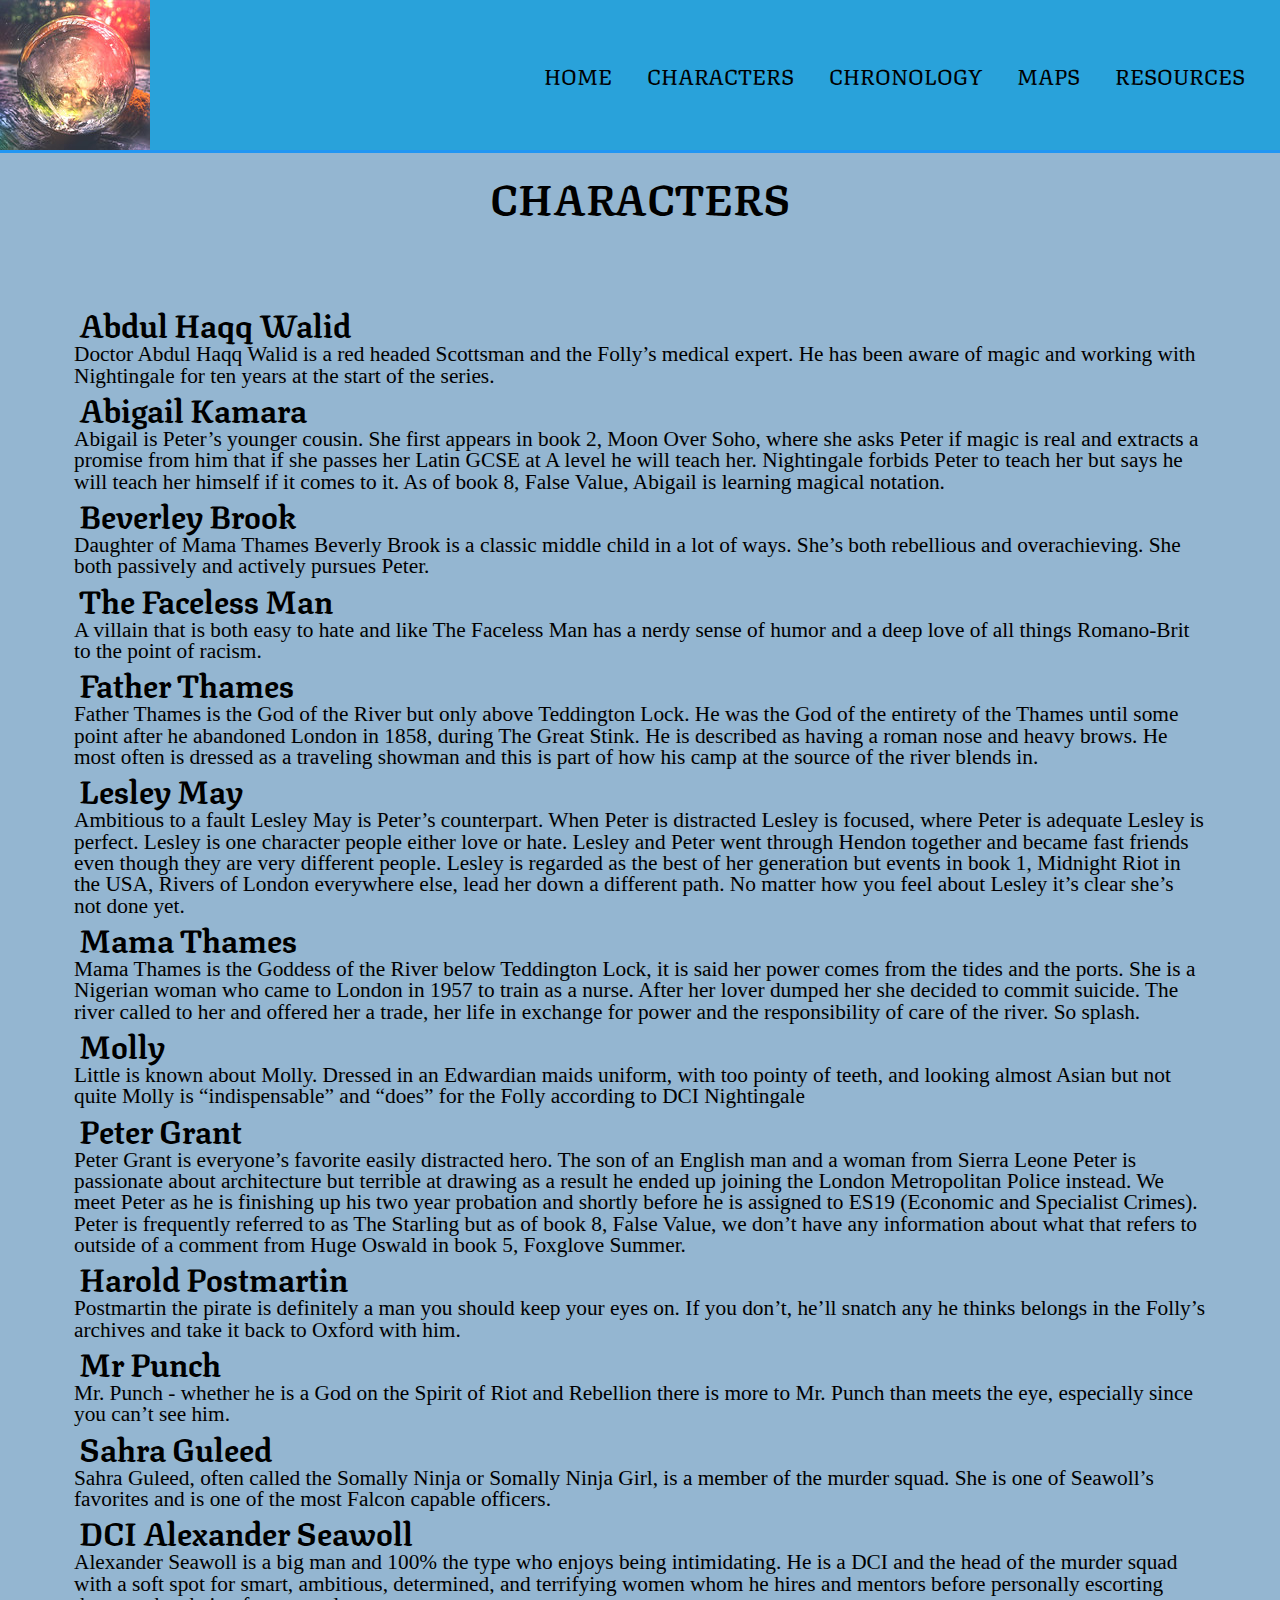
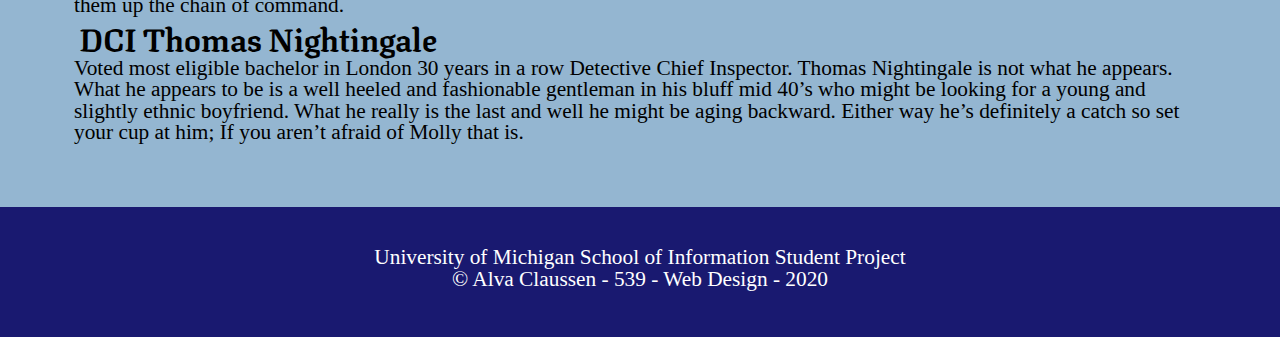
<file: characters.html>
<!DOCTYPE html>
<html lang="en">
  <head>
    <meta charset="utf-8">
    <meta name="viewport" content="width=device-width, initial-scale=1.0">
    <link rel="shortcut icon" type="image/png" href="images/logo.jpg"/>


    <link rel="stylesheet" type="text/css" href="css/html5reset.css">
    <link rel="stylesheet" type="text/css" href="css/style.css">
    <link href="https://fonts.googleapis.com/css?family=Raleway|Texturina:200&display=swap" rel="stylesheet">
    <title>RIVERS OF LONDON</title>
  </head>
  <body>
    <a class = "skip" href="#skip">Skip to Main Content</a>
    <header>
        <img src="images/logo.jpg" alt="logo" id = "logo">
      <nav>
        <ul class="nav_links">
          <li class="nav_item"><a href="index.html">HOME</a></li>
          <li class="nav_item"><a href="characters.html">CHARACTERS</a></li>
          <li class="nav_item"><a href="chronology.html">CHRONOLOGY</a></li>
          <li class="nav_item"><a href="maps.html">MAPS</a></li>
          <li class="nav_item"><a href="resources.html">RESOURCES</a></li>
        </ul>
    </nav>
  </header>
  <h1>CHARACTERS</h1> 
  <main class="characters" id="skip" tabindex="0">
    <div>
    <h2>Abdul Haqq Walid</h2>
    <p>Doctor Abdul Haqq Walid is a red headed Scottsman and the Folly’s medical expert. He has been aware of magic and working with Nightingale for ten years at the start of the series.  </p>
    <h2>Abigail Kamara </h2>
    <p>Abigail is Peter’s younger cousin. She first appears in book 2, Moon Over Soho, where she asks Peter if magic is real and extracts a promise from him that if she passes her Latin GCSE at A level he will teach her. Nightingale forbids Peter to teach her but says he will teach her himself if it comes to it. As of book 8, False Value,  Abigail is learning magical notation. </p>
    <h2>Beverley Brook</h2>
    <p>Daughter of Mama Thames Beverly Brook is a classic middle child in a lot of ways. She’s both rebellious and overachieving. She both passively and actively pursues Peter. </p>
    <h2>The Faceless Man</h2>
    <p>A villain that is both easy to hate and like The Faceless Man has a nerdy sense of humor and a deep love of all things Romano-Brit to the point of racism. </p>
    <h2>Father Thames</h2>
    <p>Father Thames is the God of the River but only above Teddington Lock. He was the God of the entirety of the Thames until some point after he abandoned London in 1858, during The Great Stink. He is described as having a roman nose and heavy brows. He most often is dressed as a traveling showman and this is part of how his camp at the source of the river blends in.</p>
    <h2>Lesley May</h2>
    <p>Ambitious to a fault Lesley May is Peter’s counterpart. When Peter is distracted Lesley is focused, where Peter is adequate Lesley is perfect. Lesley is one character people either love or hate. 
Lesley and Peter went through Hendon together and became fast friends even though they are very different people. Lesley is regarded as the best of her generation but events in book 1, Midnight Riot in the USA, Rivers of London everywhere else, lead her down a different path. No matter how you feel about Lesley it’s clear she’s not done yet. </p>
    <h2>Mama Thames</h2>
    <p>Mama Thames is the Goddess of the River below Teddington Lock, it is said her power comes from the tides and the ports. She is a Nigerian woman who came to London in 1957 to train as a nurse. After her lover dumped her she decided to commit suicide. The river called to her and offered her a trade, her life in exchange for power and the responsibility of care of the river. So splash. </p>
    <h2>Molly</h2>
    <p>Little is known about Molly. Dressed in an Edwardian maids uniform, with too pointy of teeth, and looking almost Asian but not quite Molly is “indispensable” and “does” for the Folly according to DCI Nightingale</p>
    <h2>Peter Grant</h2>
    <p>Peter Grant is everyone’s favorite easily distracted hero. The son of an English man and a woman from Sierra Leone Peter is passionate about architecture but terrible at drawing as a result he ended up joining the London Metropolitan Police instead. We meet Peter as he is finishing up his two year probation and shortly before he is assigned to ES19 (Economic and Specialist Crimes). 
      Peter is frequently referred to as The Starling but as of book 8, False Value, we don’t have any information about what that refers to outside of a comment from Huge Oswald in book 5, Foxglove Summer. </p>
    <h2>Harold Postmartin</h2>
    <p>Postmartin the pirate is definitely a man you should keep your eyes on. If you don’t, he’ll snatch any he thinks belongs in the Folly’s archives and take it back to Oxford with him.</p>
    <h2>Mr Punch</h2>
    <p>Mr. Punch - whether he is a God on the Spirit of Riot and Rebellion there is more to Mr. Punch than meets the eye, especially since you can’t see him.</p>
    <h2>Sahra Guleed</h2>
    <p>Sahra Guleed, often called the Somally Ninja or Somally Ninja Girl, is a member of the murder squad. She is one of Seawoll’s favorites and is one of the most Falcon capable officers.</p>
    <h2>DCI Alexander Seawoll</h2>
    <p>Alexander Seawoll is a big man and 100% the type who enjoys being intimidating. He is a DCI and the head of the murder squad with a soft spot for smart, ambitious, determined, and terrifying women whom he hires and mentors before personally escorting them up the chain of command. </p>
    <h2>DCI Thomas Nightingale</h2>
    <p>Voted most eligible bachelor in London 30 years in a row Detective Chief Inspector. Thomas Nightingale is not what he appears. What he appears to be is a well heeled and fashionable gentleman in his bluff mid 40’s who might be looking for a young and slightly ethnic boyfriend. What he really is the last and well he might be aging backward. Either way he’s definitely a catch so set your cup at him; If you aren’t afraid of Molly that is.</p>
  </div>


      
  </main>

    <footer>
      <p class="footer">University of Michigan School of Information Student Project <br/>
        &copy; Alva Claussen - 539 - Web Design - 2020</p>
    </footer>
  </body>
</html>
</file>
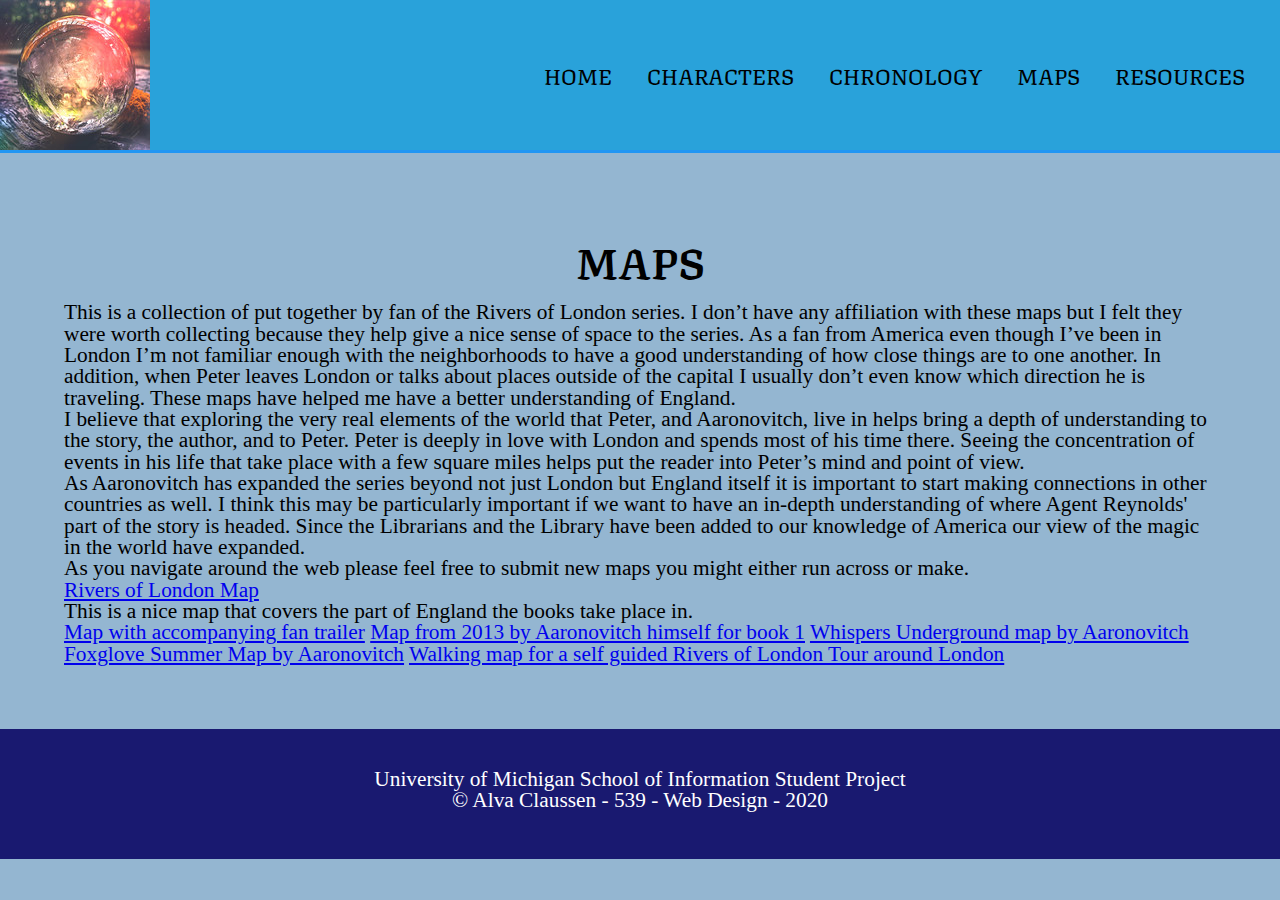
<file: maps.html>
<!DOCTYPE html>
<html lang="en">
  <head>
    <meta charset="utf-8">
    <meta name="viewport" content="width=device-width, initial-scale=1.0">
    <link rel="shortcut icon" type="image/png" href="images/logo.jpg"/>

    <link rel="stylesheet" type="text/css" href="css/html5reset.css">
    <link rel="stylesheet" type="text/css" href="css/style.css">
    <link href="https://fonts.googleapis.com/css?family=Raleway|Texturina:200&display=swap" rel="stylesheet">
    <title>RIVERS OF LONDON</title>
  </head>
  <body>
    <a class = "skip" href="#skip">Skip to Main Content</a>
    <header>
        <img src="images/logo.jpg" alt="logo" id = "logo">
      <nav>
        <ul class="nav_links">
          <li class="nav_item"><a href="home.html">HOME</a></li>
          <li class="nav_item"><a href="characters.html">CHARACTERS</a></li>
          <li class="nav_item"><a href="chronology.html">CHRONOLOGY</a></li>
          <li class="nav_item"><a href="maps.html">MAPS</a></li>
          <li class="nav_item"><a href="resources.html">RESOURCES</a></li>
        </ul>
    </nav>
  </header>
  <main class="maps" id="skip" tabindex="0">
    <h1>MAPS</h1> 
   
    <p>This is a collection of put together by fan of the Rivers of London series. I don’t have any affiliation with these maps but I felt they were worth collecting because they help give a nice sense of space to the series. As a fan from America even though I’ve been in London I’m not familiar enough with the neighborhoods to have a good understanding of how close things are to one another. In addition, when Peter leaves London or talks about places outside of the capital I usually don’t even know which direction he is traveling. These maps have helped me have a better understanding of England.</p>  
    
    <p>I believe that exploring the very real elements of the world that Peter, and Aaronovitch, live in helps bring a depth of understanding to the story, the author, and to Peter. Peter is deeply in love with London and spends most of his time there. Seeing the concentration of events in his life that take place with a few square miles helps put the reader into Peter’s mind and point of view. </p> 
    <p>As Aaronovitch has expanded the series beyond not just London but England itself it is important to start making connections in other countries as well. I think this may be particularly important if we want to have an in-depth understanding of where Agent Reynolds' part of the story is headed. Since the Librarians and the Library have been added to our knowledge of America our view of the magic in the world have expanded.</p>  
    
    <p>As you navigate around the web please feel free to submit new maps you might either run across or make.</p>  
     
   <ul>
    <a href="http://umap.openstreetmap.fr/lt/map/rivers-of-london-ben-aaronovitchs-books-series_281076#9/51.3092/0.1840">Rivers of London Map</a>
     
    <p> This is a nice map that covers the part of England the books take place in.</p> 

    <a href="https://www.arcgis.com/apps/MapJournal/index.html?appid=6a412f3d5e4e43db9d2e50383ee3491a ">Map with accompanying fan trailer</a>
    <a href="https://www.google.com/maps/d/u/0/viewer?msa=0&hl=en&ie=UTF8&t=m&source=embed&ll=51.523911%2C-0.11398299999998973&spn=0.102533%2C0.219727&z=12&mid=1Otpz-1jvyof2gYsmSm17ttIBpYE">Map from 2013 by Aaronovitch himself for book 1</a>
    <a href="https://www.google.com/maps/d/u/0/viewer?msa=0&gl=uk&hl=en&ie=UTF8&t=m&ll=51.55316699999998%2C-0.16479500000001646&spn=0.409871%2C0.878906&z=10&source=embed&mid=1iiJsAFhIAQz2Oy8TJ-3QLqQSmOs">Whispers Underground map by Aaronovitch</a>
    <a href="https://www.google.com/maps/d/u/0/viewer?hl=en&mid=1ET_dZtOGiFQCCovYkbikYuNc0aw&ll=52.25173997924288%2C-2.6777692999999947&z=11">Foxglove Summer Map by Aaronovitch</a>
    <a href="https://aaronovitchlondon.wordpress.com/2013/06/05/walking-map-2/ ">Walking map for a self guided Rivers of London Tour around London</a>

    
  </ul>
  </main>

    <footer>
      <p class="footer">University of Michigan School of Information Student Project <br/>
        &copy; Alva Claussen - 539 - Web Design - 2020</p>
    </footer>
  </body>
</html>
</file>
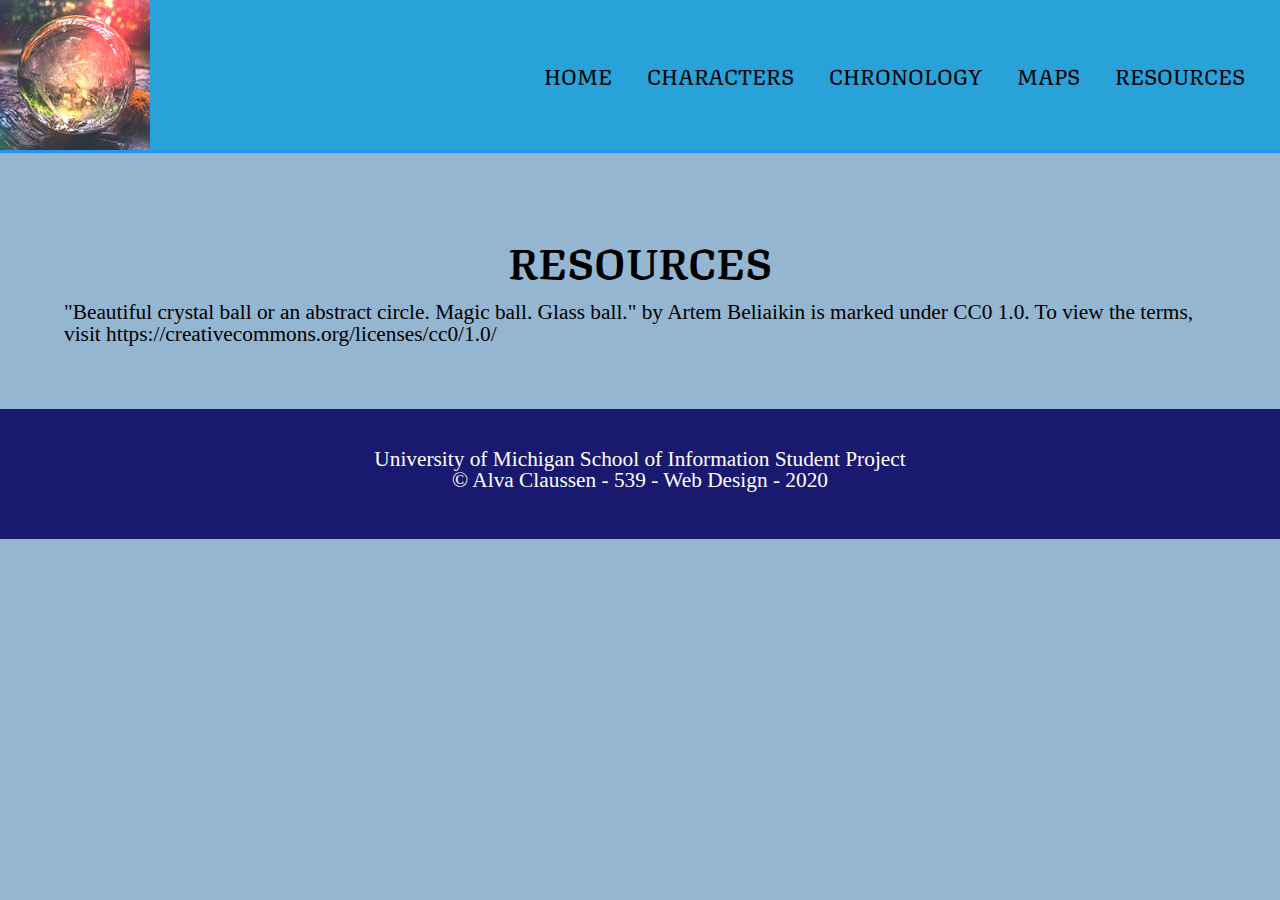
<file: resources.html>
<!DOCTYPE html>
<html lang="en">
  <head>
    <meta charset="utf-8">
    <meta name="viewport" content="width=device-width, initial-scale=1.0">

    <link rel="shortcut icon" type="image/png" href="images/logo.jpg"/>

    <link rel="stylesheet" type="text/css" href="css/html5reset.css">
    <link rel="stylesheet" type="text/css" href="css/style.css">
    <link href="https://fonts.googleapis.com/css?family=Raleway|Texturina:200&display=swap" rel="stylesheet">
    <title>RIVERS OF LONDON</title>
  </head>
  <body>
    <a class = "skip" href="#skip">Skip to Main Content</a>
    <header>
        <img src="images/logo.jpg" alt="logo" id = "logo">
      <nav>
        <ul class="nav_links">
          <li class="nav_item"><a href="index.html">HOME</a></li>
          <li class="nav_item"><a href="characters.html">CHARACTERS</a></li>
          <li class="nav_item"><a href="chronology.html">CHRONOLOGY</a></li>
          <li class="nav_item"><a href="maps.html">MAPS</a></li>
          <li class="nav_item"><a href="resources.html">RESOURCES</a></li>
        </ul>
    </nav>
  </header>
  <main class="resources" id="skip" tabindex="0">
    <h1>RESOURCES</h1>
    <p>"Beautiful crystal ball or an abstract circle. Magic ball. Glass ball." by Artem Beliaikin is marked under CC0 1.0. To view the terms, visit https://creativecommons.org/licenses/cc0/1.0/</p> 
           
      
  </main>

    <footer>
      <p class="footer">University of Michigan School of Information Student Project <br/>
        &copy; Alva Claussen - 539 - Web Design - 2020</p>
    </footer>
  </body>
</html>
</file>
<file: css/style.css>
html {
  scroll-behavior: smooth;
}

body{
  font-family: 'Source Serif Pro', serif; 
  margin: 0;
  padding: 0;
  width: 100%;
  font-size: 16pt; 
  background-color: #94b6d1;

}

title{
  font-family: 'Texturina', serif;
}

h1{
  font-family: 'Texturina', serif;
  font-size: 2em;
  align-items: center;
  text-align: center;
  line-height: 2;
}

h2{
  font-family: 'Texturina', serif;
  font-size: 1.5em;
  /* align-items: center;
  text-align: center; */
  padding: 5px;
}

/* p {
  align-items: center;
  text-align: center;
} */


.footer {
  align-items: center;
  padding: 40px 0;
}

main{
  margin: 5%;
}

.grid-container {
  grid-gap: 10px;
  display: inline-grid;
  background-color:  #94b6d1;

  width: 100%; 
  grid-template-columns: 1fr ;
  align-items: center;
  justify-items: center; 
  align-self: start;
}

.grid-for-timeline{
  align-items: center;
  text-align: center;
  display: inline-grid;
  width: 100%; 
  grid-template-columns: 1fr 1fr 1fr;
  grid-template-rows: 1fr 1fr 1fr 1fr 1fr 1fr 1fr 1fr 1fr 1fr 1fr 1fr 1fr 1fr 1fr 1fr 1fr 1fr 1fr 1fr 1fr 1fr 1fr;
  
}
/* .grid-news {
  display: inline-grid;
  /* grid-gap: 5px; */
  /* grid-template-rows: 1fr 1fr 1fr;
  
} */

/* .item1 {
  grid-row: 1/2;
} */

.item2 {
  padding-bottom: 30px;
}

.item3 {
  grid-row: 2/3;
} 

.AAAD {
  grid-row: 1/2 ; 
  grid-column: 2/3;
}

.M1 {
  grid-row:2/3 ;
  grid-column: 2/3;
} 


.ROL {
  grid-row:3/4 ;
  grid-column: 2/3;
} 

.HCA {
  grid-row:4/5 ;
  grid-column: 2/3;
} 


.MOS {
  grid-row:5/6 ;
  grid-column: 2/3;
} 

.WU {
  grid-row:6/7 ;
  grid-column: 2/3; 
}

.BH {
  grid-row:7/8 ;
  grid-column: 2/3;
} 


.BW {
  grid-row:8/9 ;
  grid-column: 2/3;
} 

.FGS {
  grid-row:9/10 ;
  grid-column: 2/3;
} 

.WADTS {
  grid-row:9/10 ;
  grid-column: 3;
} 

.NW {
  grid-row:10/11 ;
  grid-column: 2/3;
} 

.BM {
  grid-row:11/12 ;
  grid-column: 2/3;
} 


.FS {
  grid-row:12/13 ;
  grid-column: 2/3;
} 


.HT {
  grid-row:13/14;
  grid-column: 2/3;
} 

.BRCD {
  grid-row: 14/15 ;
  grid-column: 2/3;
} 


.DS {
  grid-row:15/16;
  grid-column: 2/3;
} 

.CF {
  grid-row: 16/17 ;
  grid-column: 2/3;
} 

.WW {
  grid-row:17/18;
  grid-column: 2/3;
} 

.LS {
  grid-row:18/19 ;
  grid-column: 2/3;
} 


.OM {
  grid-row:18/19;
  grid-column: 3;
} 

.FF {
  grid-row:19/20 ;
  grid-column: 2/3;
} 

.FV {
  grid-row:20/21 ;
  grid-column: 2/3;
} 

.timeline-break {
  font-family: 'Texturina', serif;
  font-size: 1.5em;
  grid-row:21/22 ;
  grid-column: 2/3;
  align-items: center;
  text-align: center;
} 


.M2 {
  grid-row:22/23 ;
  grid-column: 2/3;
} 


.M3 {
  grid-row:23 ;
  grid-column: 2/3;
} 


div{
  margin: 10px;
}

.author {
  align-items: center;
  align-self: start;
  align-content: center;
  text-align: center;
}

/* figure{
  align-self: start;
} */

.news {
  align-items: center;
  text-align: center;
  align-self: start;
  
}

.twitter {
  border: 5px;
  padding-left: 40px;
  align-self: start;
  align-items: center;
  text-align: center;
 
}

a.skip{
  background: white;
  left: 0;
  padding: 6px;
  position: absolute;
  top: -40px;
  -webkit-transition: top 1s ease-out;
  transition: top 1s ease-out;
  z-index: 1;
}

a.skip:focus{
  top:20px;
  color: black;
  text-decoration-style: solid;
}

*:focus{
  border: 2px solid black;
}

footer{

  display: block;
  background-color: MidnightBlue;
  color: white;
  padding-bottom: 30px;
  /* position: fixed; */
  bottom: 0;
  width: 100%;
  height: 100px;
  text-align: center;
  align-items: center;
  
}


/* Navbar */
header{
  font-family: 'Texturina', serif;
  width: 100%;
  display: flex;
  background: rgb(41, 162, 218);
  border-bottom: 3px solid #2196F3;
  flex-direction: column;
  align-items: center;
  /*Your  code here again.*/
}

div.characters{
  text-align: left;
  justify-content: left;
}

.nav_links{
  display: flex;
  flex-direction: column;
  padding-right: 10%;
  /*Your code here again.*/
}

.nav_item a{
  color: black;
  text-decoration: none;
}

.nav_item a:hover, a:focus{
  color: #f70303;
  text-decoration: underline;
  -webkit-text-decoration-style: double;
          text-decoration-style: double;
}

@media screen and (min-width: 850px){

  /* Navbar */
  header{
    flex-direction: row;
    justify-content: space-between;
    /*Your code here again.*/  
  }

  .nav_links{
    flex-direction: row;
    /*Your code here again.*/  
  }

  .nav_item a{
    margin-right: 35px;
  }
  .grid-container {
    /* grid-gap: 10px; */
    display: inline-grid;
    background-color:  #94b6d1;
  
    width: 100%; 
    grid-template-columns: 1fr 1fr 1fr 1fr 1fr; ;
    grid-template-rows: 1fr;
    align-items: center;
    align-self: start;
   
  }
  
  .author {
    align-items: center;
    text-align: center;
    grid-column: 1/3;
    grid-row: 1/2;

  }
   
   
  .news {
     align-items: center;
     text-align: center;
     grid-column: 3/5;
     /* grid-row: 1/2; */
  }
   
  .twitter {
     align-items: center;
     text-align: center;
     grid-column: 5;
     /* grid-row: 1/2; */
  }
   
}

@media print { 
  .card {
    flex-basis: 200px;
    align-items: flex-start;
  }
  /*Your code here again.*/
  body {
  img: none;
  }

  .gallery, #gallery {
   display:none;
  }



  /*You will want four selectors*/  
}

/*Your code here again.*/ 
@media screen and (prefers-reduced-motion:reduce){

  #logo{
    -webkit-transition: none;
    transition: none;        
    animation-duration: 0s;
   }

  
  }
}

/*Add media query to handle reduced-motion*/
</file>
